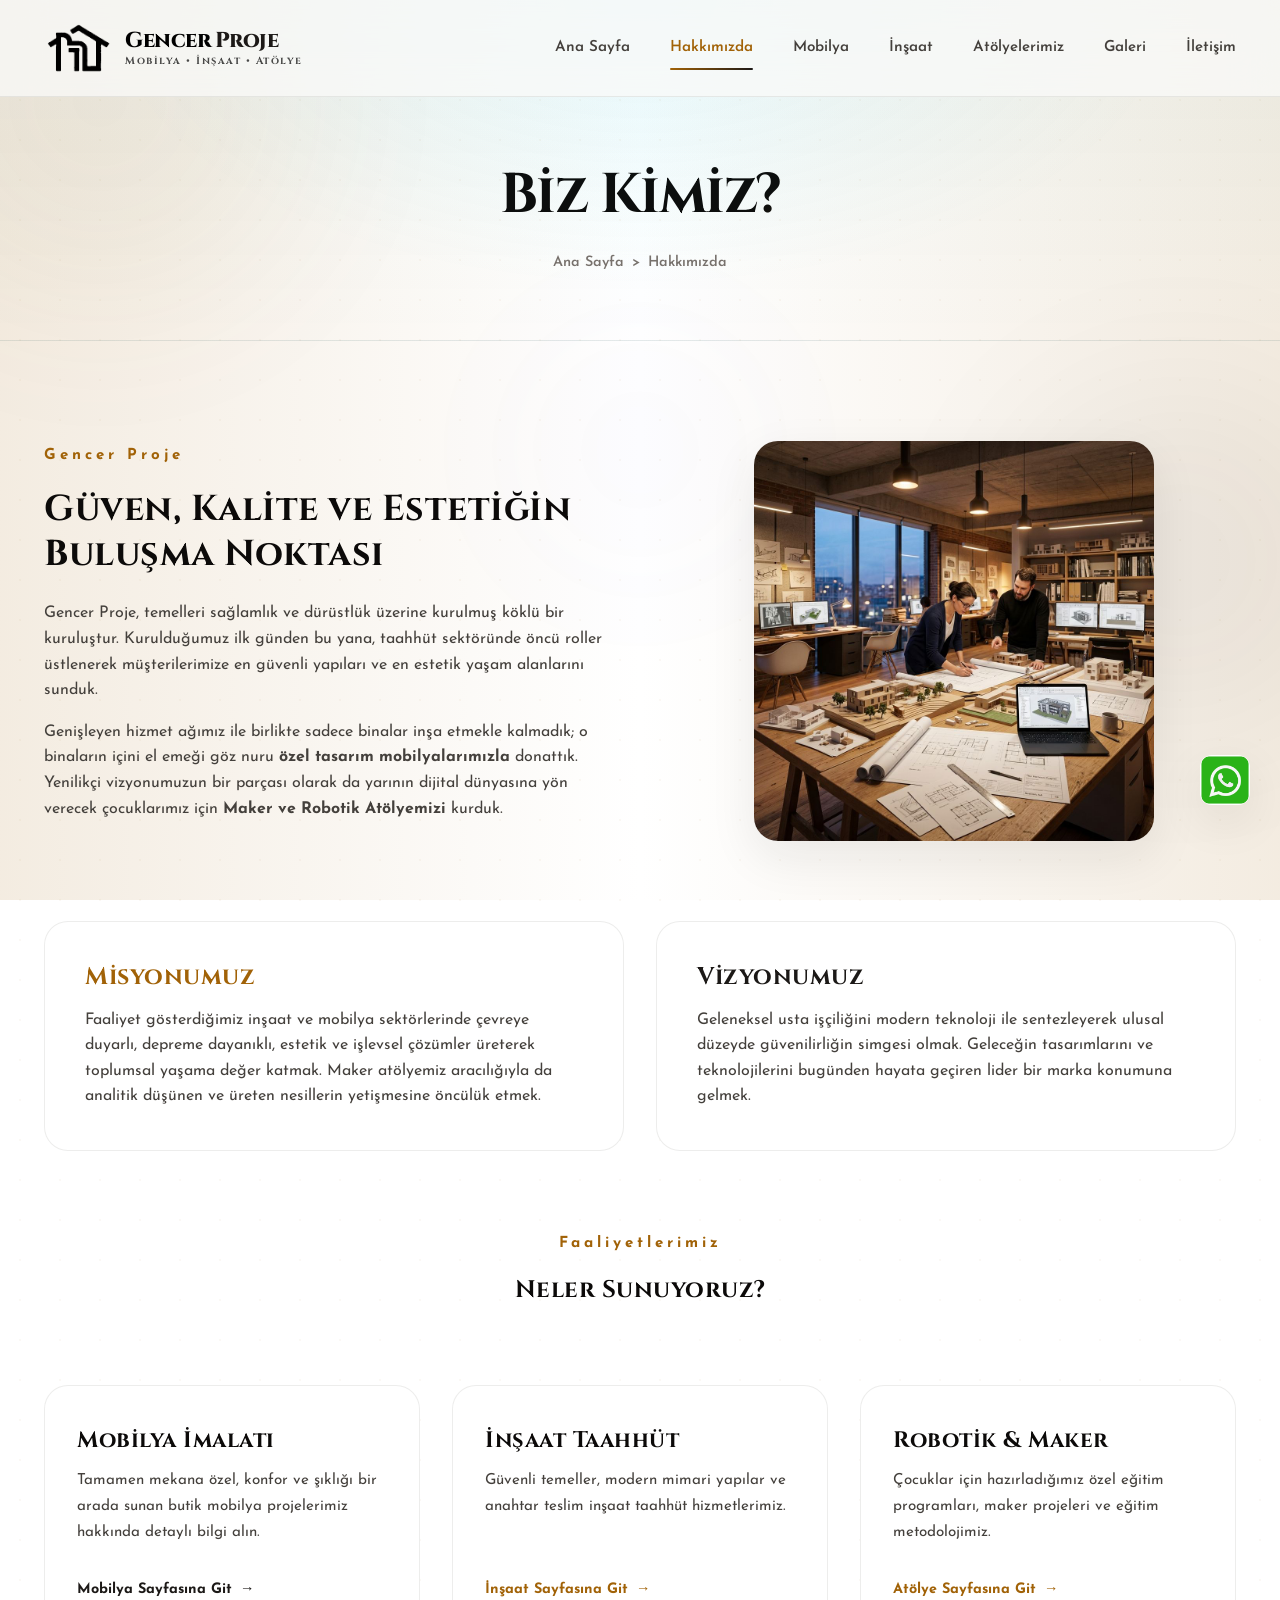
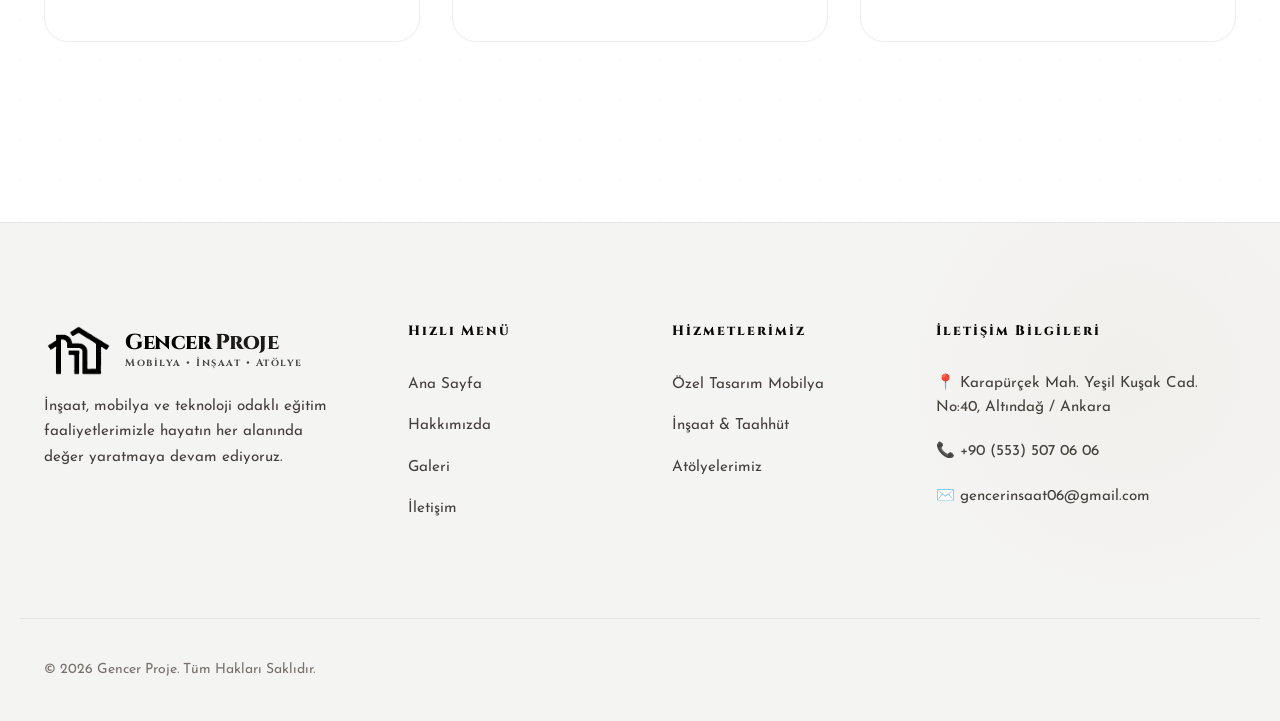
<file: hakkimizda.html>
<!DOCTYPE html>
<html lang="tr">
<head>
    <meta charset="UTF-8">
    <meta name="viewport" content="width=device-width, initial-scale=1.0">
    <title>Hakkımızda | Gencer Proje</title>
    <meta name="description" content="Gencer Proje'ün kuruluşu, köklü geçmişi, vizyonu, misyonu ve projelerindeki yüksek kalite taahhütleri hakkında bilgi edinin.">
    <link rel="stylesheet" href="style.css?v=33">
    <!-- AOS Animation Library CSS -->
    <link rel="stylesheet" href="https://unpkg.com/aos@next/dist/aos.css" />
</head>
<body>

    <!-- Dinamik Arka Plan Işık Küreleri (Glow Orbs) -->
    <div class="glow-orb glow-orb-1"></div>
    <div class="glow-orb glow-orb-2"></div>
    <div class="glow-orb glow-orb-3"></div>

    <!-- Preloader (Sayfa Yükleniyor Ekranı) -->
    <div id="preloader" style="position: fixed; top: 0; left: 0; width: 100%; height: 100%; background-color: #FFFFFF; display: flex; flex-direction: column; align-items: center; justify-content: center; z-index: 9999; transition: opacity 0.5s ease, visibility 0.5s ease;">
        <div style="width: 50px; height: 50px; border: 2px solid rgba(161,98,7,0.15); border-top: 2px solid #A16207; border-radius: 50%; animation: spin 1s linear infinite; margin-bottom: 20px; box-shadow: 0 0 20px rgba(161,98,7,0.1);"></div>
        <img loading="lazy" src="logo-icon.png" alt="Gencer Proje" style="height: 60px; width: auto; object-fit: contain;">
        <style>
            @keyframes spin {
                0% { transform: rotate(0deg); }
                100% { transform: rotate(360deg); }
            }
        </style>
    </div>

    <!-- Header / Navigasyon -->
    <header id="main-header">
        <!-- Scroll Progress Bar -->
        <div id="scroll-progress" style="position: absolute; bottom: 0; left: 0; width: 0%; height: 3px; background: linear-gradient(to right, var(--color-primary), var(--color-secondary)); transition: width 0.1s ease; z-index: 1001;"></div>
        
        <div class="container nav-container">
            <a href="index.html" class="logo-link" id="header-logo-link">
                <img loading="lazy" src="logo-icon.png" alt="Gencer Proje Logo" class="logo-img" id="header-logo-img">
                <div class="logo-text-group">
                    <div class="logo-text" id="header-logo-text">Gencer <span>Proje</span></div>
                    <div class="logo-subtext">Mobilya &bull; İnşaat &bull; Atölye</div>
                </div>
            </a>
            
            <nav>
                <ul class="nav-menu" id="nav-menu">
                    <li><a href="index.html" class="nav-link" id="nav-link-home">Ana Sayfa</a></li>
                    <li><a href="hakkimizda.html" class="nav-link active" id="nav-link-about">Hakkımızda</a></li>
                    <li><a href="mobilya.html" class="nav-link" id="nav-link-furniture">Mobilya</a></li>
                    <li><a href="insaat.html" class="nav-link" id="nav-link-construction">İnşaat</a></li>
                    <li><a href="atolye.html" class="nav-link" id="nav-link-workshop">Atölyelerimiz</a></li>
                    <li><a href="galeri.html" class="nav-link" id="nav-link-gallery">Galeri</a></li>
                    <li><a href="iletisim.html" class="nav-link" id="nav-link-contact">İletişim</a></li>
                </ul>
            </nav>

            <button class="hamburger" id="hamburger-btn" aria-label="Menüyü Aç">
                <span class="bar"></span>
                <span class="bar"></span>
                <span class="bar"></span>
            </button>
        </div>
    </header>

    <!-- Page Header -->
    <section class="page-header" id="about-header">
        <div class="container">
            <h1>Biz Kimiz?</h1>
            <div class="breadcrumbs">
                <a href="index.html">Ana Sayfa</a> &gt; <span>Hakkımızda</span>
            </div>
        </div>
    </section>

    <!-- Page Content -->
    <section class="page-content" id="about-content-section">
        <div class="container">
            <div class="page-grid-2-col">
                <div data-aos="fade-right" data-aos-duration="1000">
                    <span class="section-tag">Gencer Proje</span>
                    <h2 style="font-size: 2.25rem; margin-bottom: 1.5rem;">Güven, Kalite ve Estetiğin Buluşma Noktası</h2>
                    <p style="color: var(--text-secondary); margin-bottom: 1rem;">Gencer Proje, temelleri sağlamlık ve dürüstlük üzerine kurulmuş köklü bir kuruluştur. Kurulduğumuz ilk günden bu yana, taahhüt sektöründe öncü roller üstlenerek müşterilerimize en güvenli yapıları ve en estetik yaşam alanlarını sunduk.</p>
                    <p style="color: var(--text-secondary); margin-bottom: 1rem;">Genişleyen hizmet ağımız ile birlikte sadece binalar inşa etmekle kalmadık; o binaların içini el emeği göz nuru <strong>özel tasarım mobilyalarımızla</strong> donattık. Yenilikçi vizyonumuzun bir parçası olarak da yarının dijital dünyasına yön verecek çocuklarımız için <strong>Maker ve Robotik Atölyemizi</strong> kurduk.</p>
                </div>
                <div data-aos="fade-left" data-aos-duration="1000">
                    <img loading="lazy" src="images/about-main.jpg" alt="Gencer Proje Hakkımızda" class="hero-img" style="max-height: 400px; margin: 0 auto; display: block; border-radius: var(--radius-lg); box-shadow: var(--shadow-lg);" id="about-main-img">
                </div>
            </div>

            <!-- Vizyon & Misyon -->
            <div class="vision-mission-grid">
                <div style="background-color: var(--bg-secondary); border: 1px solid var(--color-border); padding: 2.5rem; border-radius: var(--radius-lg);" id="box-mission" data-aos="zoom-in" data-aos-delay="100">
                    <h3 style="color: var(--color-primary); font-size: 1.5rem; margin-bottom: 1rem;">Misyonumuz</h3>
                    <p style="color: var(--text-secondary);">Faaliyet gösterdiğimiz inşaat ve mobilya sektörlerinde çevreye duyarlı, depreme dayanıklı, estetik ve işlevsel çözümler üreterek toplumsal yaşama değer katmak. Maker atölyemiz aracılığıyla da analitik düşünen ve üreten nesillerin yetişmesine öncülük etmek.</p>
                </div>
                <div style="background-color: var(--bg-secondary); border: 1px solid var(--color-border); padding: 2.5rem; border-radius: var(--radius-lg);" id="box-vision" data-aos="zoom-in" data-aos-delay="200">
                    <h3 style="color: var(--color-secondary); font-size: 1.5rem; margin-bottom: 1rem;">Vizyonumuz</h3>
                    <p style="color: var(--text-secondary);">Geleneksel usta işçiliğini modern teknoloji ile sentezleyerek ulusal düzeyde güvenilirliğin simgesi olmak. Geleceğin tasarımlarını ve teknolojilerini bugünden hayata geçiren lider bir marka konumuna gelmek.</p>
                </div>
            </div>

            <!-- İç Link Yönlendirme Kartları (SEO İçin Kritik Bölge) -->
            <div class="section-header">
                <span class="section-tag">Faaliyetlerimiz</span>
                <h2>Neler Sunuyoruz?</h2>
            </div>
            <div class="services-grid">
                <div class="service-card mobilya">
                    <h3>Mobilya İmalatı</h3>
                    <p>Tamamen mekana özel, konfor ve şıklığı bir arada sunan butik mobilya projelerimiz hakkında detaylı bilgi alın.</p>
                    <a href="mobilya.html" class="service-link">Mobilya Sayfasına Git <span>&rarr;</span></a>
                </div>
                <div class="service-card insaat">
                    <h3>İnşaat Taahhüt</h3>
                    <p>Güvenli temeller, modern mimari yapılar ve anahtar teslim inşaat taahhüt hizmetlerimiz.</p>
                    <a href="insaat.html" class="service-link">İnşaat Sayfasına Git <span>&rarr;</span></a>
                </div>
                <div class="service-card atolye">
                    <h3>Robotik & Maker</h3>
                    <p>Çocuklar için hazırladığımız özel eğitim programları, maker projeleri ve eğitim metodolojimiz.</p>
                    <a href="atolye.html" class="service-link">Atölye Sayfasına Git <span>&rarr;</span></a>
                </div>
            </div>
        </div>
    </section>

    <!-- Footer -->
    <footer>
        <div class="container footer-grid">
            <div class="footer-brand">
                <a href="index.html" class="logo-link">
                    <img loading="lazy" src="logo-icon.png" alt="Gencer Proje Footer Logo" class="logo-img">
                    <div class="logo-text-group">
                    <div class="logo-text">Gencer <span>Proje</span></div>
                    <div class="logo-subtext">Mobilya &bull; İnşaat &bull; Atölye</div>
                </div>
                </a>
                <p>İnşaat, mobilya ve teknoloji odaklı eğitim faaliyetlerimizle hayatın her alanında değer yaratmaya devam ediyoruz.</p>

            </div>
            
            <div>
                <h4 class="footer-heading">Hızlı Menü</h4>
                <ul class="footer-links">
                    <li><a href="index.html">Ana Sayfa</a></li>
                    <li><a href="hakkimizda.html">Hakkımızda</a></li>
                    <li><a href="galeri.html">Galeri</a></li>
                    <li><a href="iletisim.html">İletişim</a></li>
                </ul>
            </div>
            
            <div>
                <h4 class="footer-heading">Hizmetlerimiz</h4>
                <ul class="footer-links">
                    <li><a href="mobilya.html">Özel Tasarım Mobilya</a></li>
                    <li><a href="insaat.html">İnşaat & Taahhüt</a></li>
                    <li><a href="atolye.html">Atölyelerimiz</a></li>
                </ul>
            </div>
            
            <div class="footer-contact-info">
                <h4 class="footer-heading">İletişim Bilgileri</h4>
                <p>📍 Karapürçek Mah. Yeşil Kuşak Cad. No:40, Altındağ / Ankara</p>
                <p>📞 +90 (553) 507 06 06</p>
                <p>✉️ gencerinsaat06@gmail.com</p>
            </div>
        </div>
        
        <div class="container footer-bottom">
            <p>&copy; 2026 Gencer Proje. Tüm Hakları Saklıdır.</p>
        </div>
    </footer>

    <!-- Back to Top Button -->
    <button id="back-to-top" style="position: fixed; bottom: 30px; right: 30px; width: 50px; height: 50px; background-color: var(--color-primary); color: white; border: none; border-radius: var(--radius-md); cursor: pointer; display: flex; align-items: center; justify-content: center; font-size: 1.5rem; opacity: 0; visibility: hidden; transition: all 0.3s ease; z-index: 999; box-shadow: var(--shadow-lg);" aria-label="Yukarı Çık">↑</button>

    <!-- WhatsApp Floating Button -->
    <a href="https://wa.me/905446998282" target="_blank" rel="noopener noreferrer" id="whatsapp-float" aria-label="WhatsApp ile İletişime Geçin">
        <img src="images/whatsapp.png" alt="WhatsApp">
    </a>

    <script src="app.js"></script>
    <!-- AOS Animation Library JS -->
    <script src="https://unpkg.com/aos@next/dist/aos.js"></script>
    <script>
        AOS.init({
            once: true,
            offset: 120
        });
    </script>
    <!-- Custom Cursor (Lüks Hareketli İmleç) -->
    <div id="custom-cursor"></div>
    <div id="custom-cursor-dot"></div>
</body>
</html>
</file>
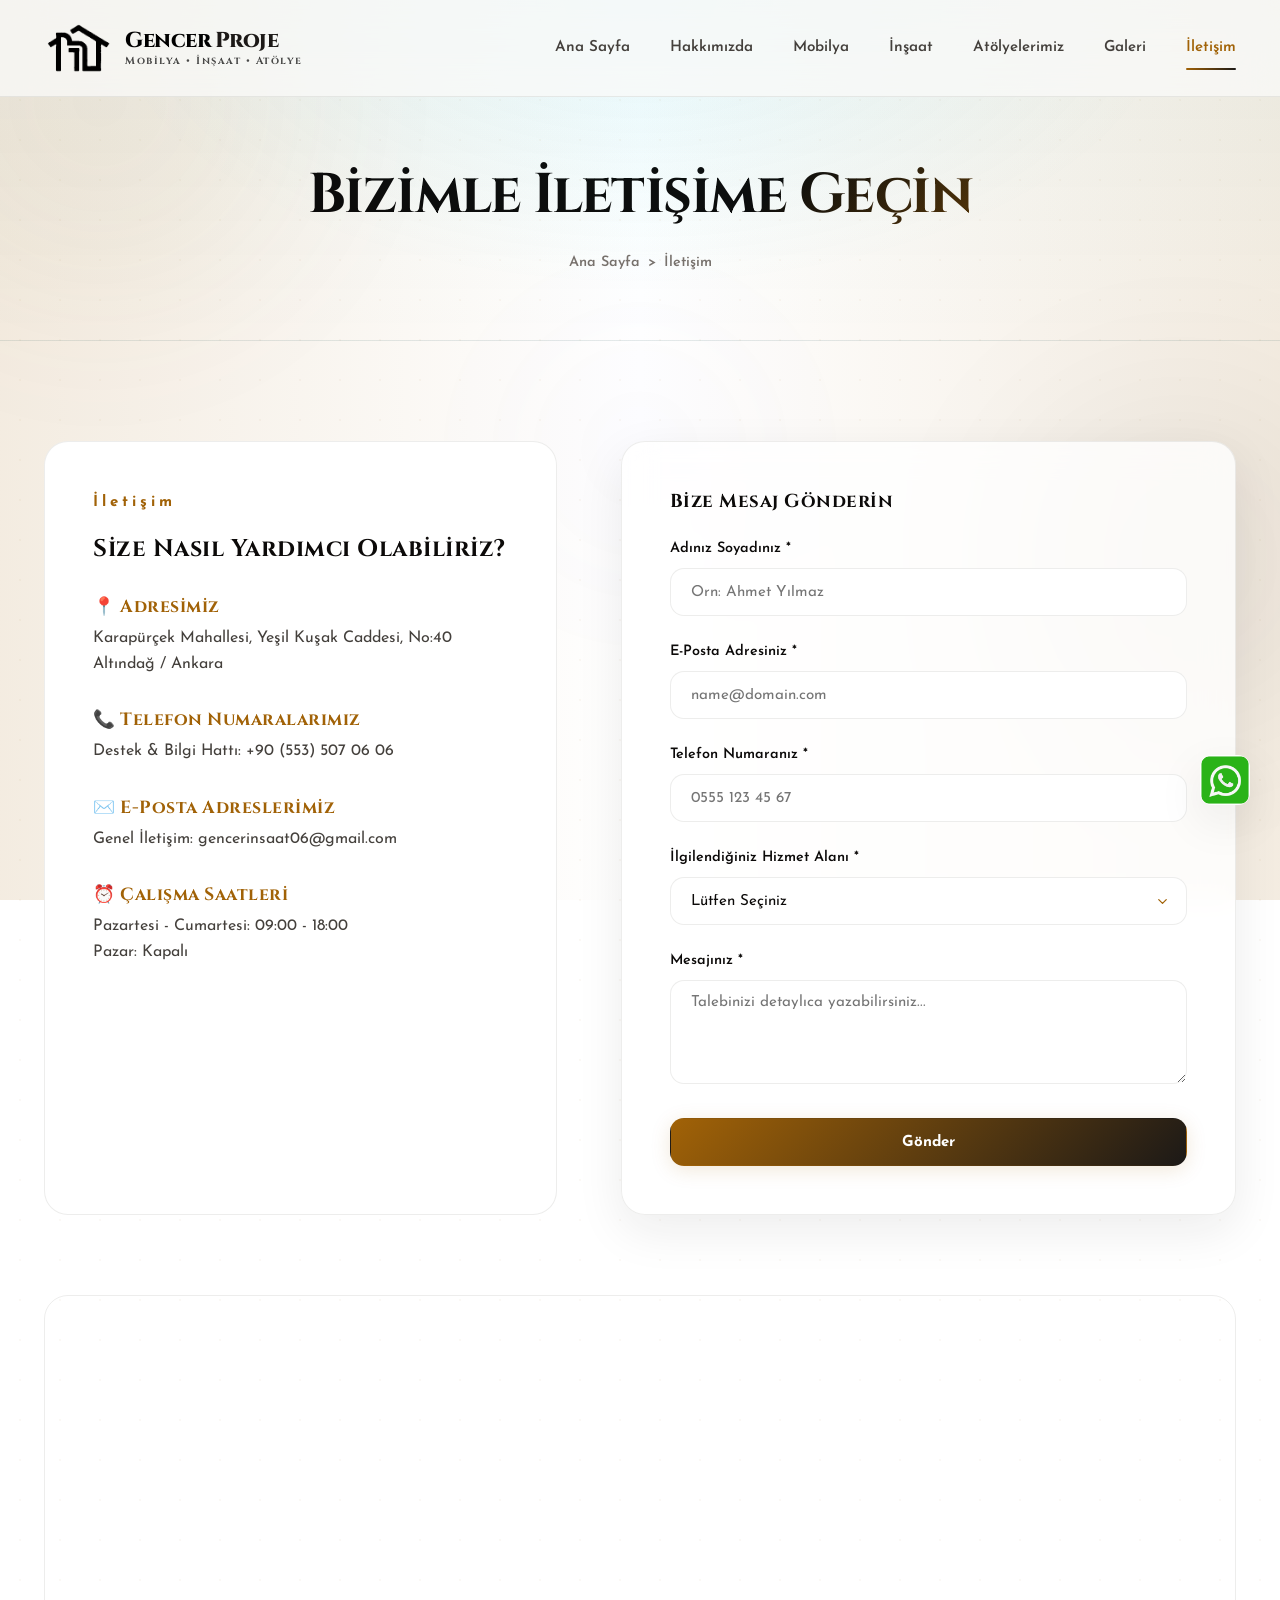
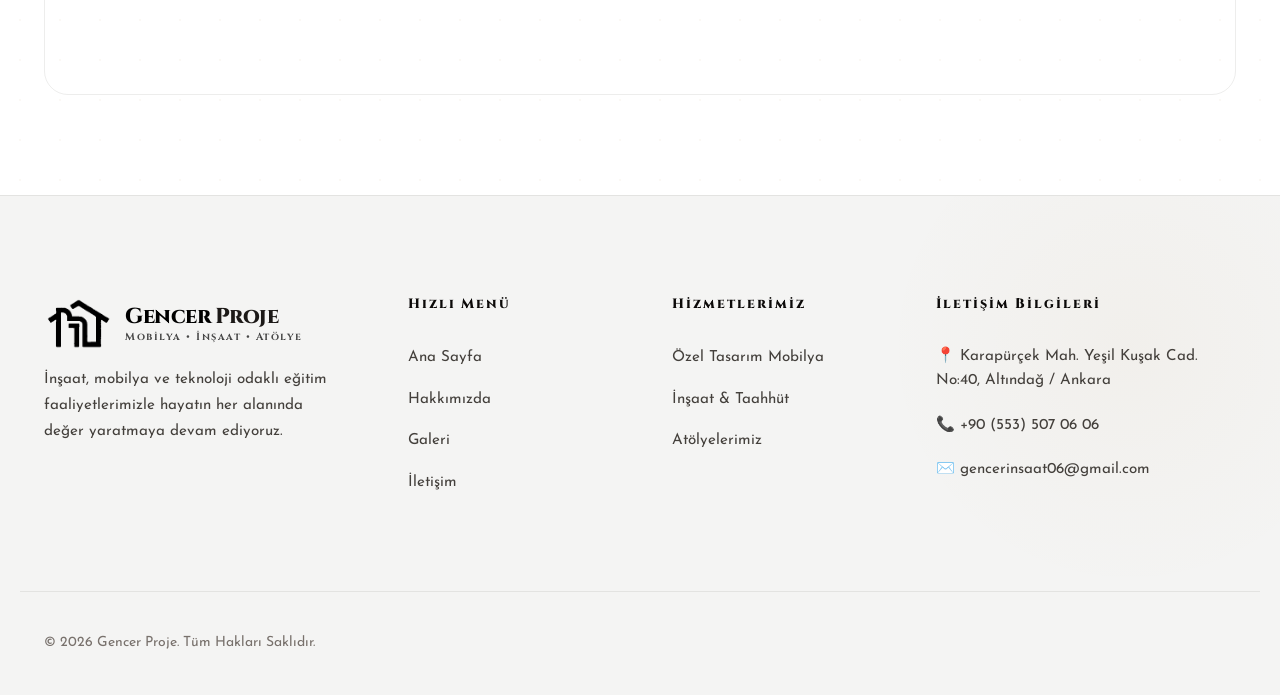
<file: iletisim.html>
<!DOCTYPE html>
<html lang="tr">
<head>
    <meta charset="UTF-8">
    <meta name="viewport" content="width=device-width, initial-scale=1.0">
    <title>İletişim ve Adres Bilgileri | Gencer Proje</title>
    <meta name="description" content="Gencer Proje ile iletişime geçin. Adresimiz, telefon numaramız, harita lokasyonumuz ve teklif istek formu bu sayfada.">
    <link rel="stylesheet" href="style.css?v=33">
    <!-- AOS Animation Library CSS -->
    <link rel="stylesheet" href="https://unpkg.com/aos@next/dist/aos.css" />
    <style>
        .contact-grid {
            display: grid;
            grid-template-columns: 1fr 1.2fr;
            gap: 4rem;
        }
        .contact-info-card {
            background-color: var(--bg-secondary);
            border: 1px solid var(--color-border);
            padding: 3rem;
            border-radius: var(--radius-lg);
        }
        .info-block {
            margin-bottom: 2rem;
        }
        .info-block h4 {
            font-size: 1.1rem;
            margin-bottom: 0.5rem;
            color: var(--color-primary);
        }
        .info-block p {
            color: var(--text-secondary);
        }
        .contact-form {
            background: rgba(255, 255, 255, 0.8);
            backdrop-filter: blur(16px);
            -webkit-backdrop-filter: blur(16px);
            border: 1px solid var(--color-border);
            padding: 3rem;
            border-radius: var(--radius-lg);
            box-shadow: var(--shadow-lg);
        }
        .form-group {
            margin-bottom: 1.5rem;
        }
        .form-label {
            display: block;
            font-weight: 600;
            margin-bottom: 0.5rem;
            font-size: 0.9rem;
            color: var(--text-primary);
        }
        .form-control {
            width: 100%;
            padding: 0.85rem 1.25rem;
            min-height: 48px;
            border: 1px solid var(--color-border);
            border-radius: var(--radius-md);
            font-family: var(--font-main);
            font-size: 0.95rem;
            background-color: var(--bg-secondary);
            color: var(--text-primary);
            transition: var(--transition-fast);
        }
        .form-control:focus {
            outline: 2px solid var(--color-primary);
            outline-offset: -1px;
            border-color: var(--color-primary);
            box-shadow: 0 0 12px var(--color-primary-glow);
        }
        select.form-control {
            appearance: none;
            background-image: url("data:image/svg+xml;charset=UTF-8,%3Csvg%20xmlns='http://www.w3.org/2000/svg'%20width='24'%20height='24'%20viewBox='0 0 24 24'%20fill='none'%20stroke='%23A16207'%20stroke-width='2'%20stroke-linecap='round'%20stroke-linejoin='round'%3E%3Cpolyline%20points='6%209%2012%2015%2018%209'%3E%3C/polyline%3E%3C/svg%3E");
            background-repeat: no-repeat;
            background-position: right 1rem center;
            background-size: 1em;
        }
        @media (max-width: 1024px) {
            .contact-grid {
                grid-template-columns: 1fr;
                gap: 3rem;
            }
        }
    </style>
</head>
<body>

    <!-- Dinamik Arka Plan Işık Küreleri (Glow Orbs) -->
    <div class="glow-orb glow-orb-1"></div>
    <div class="glow-orb glow-orb-2"></div>
    <div class="glow-orb glow-orb-3"></div>

    <!-- Preloader (Sayfa Yükleniyor Ekranı) -->
    <div id="preloader" style="position: fixed; top: 0; left: 0; width: 100%; height: 100%; background-color: #FFFFFF; display: flex; flex-direction: column; align-items: center; justify-content: center; z-index: 9999; transition: opacity 0.5s ease, visibility 0.5s ease;">
        <div style="width: 50px; height: 50px; border: 2px solid rgba(161,98,7,0.15); border-top: 2px solid #A16207; border-radius: 50%; animation: spin 1s linear infinite; margin-bottom: 20px; box-shadow: 0 0 20px rgba(161,98,7,0.1);"></div>
        <img loading="lazy" src="logo-icon.png" alt="Gencer Proje" style="height: 60px; width: auto; object-fit: contain;">
        <style>
            @keyframes spin {
                0% { transform: rotate(0deg); }
                100% { transform: rotate(360deg); }
            }
        </style>
    </div>

    <!-- Header / Navigasyon -->
    <header id="main-header">
        <!-- Scroll Progress Bar -->
        <div id="scroll-progress" style="position: absolute; bottom: 0; left: 0; width: 0%; height: 3px; background: linear-gradient(to right, var(--color-primary), var(--color-secondary)); transition: width 0.1s ease; z-index: 1001;"></div>
        
        <div class="container nav-container">
            <a href="index.html" class="logo-link" id="header-logo-link">
                <img loading="lazy" src="logo-icon.png" alt="Gencer Proje Logo" class="logo-img" id="header-logo-img">
                <div class="logo-text-group">
                    <div class="logo-text" id="header-logo-text">Gencer <span>Proje</span></div>
                    <div class="logo-subtext">Mobilya &bull; İnşaat &bull; Atölye</div>
                </div>
            </a>
            
            <nav>
                <ul class="nav-menu" id="nav-menu">
                    <li><a href="index.html" class="nav-link" id="nav-link-home">Ana Sayfa</a></li>
                    <li><a href="hakkimizda.html" class="nav-link" id="nav-link-about">Hakkımızda</a></li>
                    <li><a href="mobilya.html" class="nav-link" id="nav-link-furniture">Mobilya</a></li>
                    <li><a href="insaat.html" class="nav-link" id="nav-link-construction">İnşaat</a></li>
                    <li><a href="atolye.html" class="nav-link" id="nav-link-workshop">Atölyelerimiz</a></li>
                    <li><a href="galeri.html" class="nav-link" id="nav-link-gallery">Galeri</a></li>
                    <li><a href="iletisim.html" class="nav-link active" id="nav-link-contact">İletişim</a></li>
                </ul>
            </nav>

            <button class="hamburger" id="hamburger-btn" aria-label="Menüyü Aç">
                <span class="bar"></span>
                <span class="bar"></span>
                <span class="bar"></span>
            </button>
        </div>
    </header>

    <!-- Page Header -->
    <section class="page-header" id="contact-header">
        <div class="container">
            <h1>Bizimle İletişime Geçin</h1>
            <div class="breadcrumbs">
                <a href="index.html">Ana Sayfa</a> &gt; <span>İletişim</span>
            </div>
        </div>
    </section>

    <!-- Page Content -->
    <section class="page-content" id="contact-content-section">
        <div class="container">
            
            <div class="contact-grid">
                
                <!-- İletişim Bilgileri -->
                <div class="contact-info-card" id="contact-details" data-aos="fade-right" data-aos-duration="1000">
                    <span class="section-tag">İletişim</span>
                    <h2 style="margin-bottom: 2rem;">Size Nasıl Yardımcı Olabiliriz?</h2>
                    
                    <div class="info-block">
                        <h4>📍 Adresimiz</h4>
                        <p>Karapürçek Mahallesi, Yeşil Kuşak Caddesi, No:40<br>Altındağ / Ankara</p>
                    </div>

                    <div class="info-block">
                        <h4>📞 Telefon Numaralarımız</h4>
                        <p>Destek & Bilgi Hattı: +90 (553) 507 06 06</p>
                    </div>

                    <div class="info-block">
                        <h4>✉️ E-Posta Adreslerimiz</h4>
                        <p>Genel İletişim: gencerinsaat06@gmail.com</p>
                    </div>

                    <div class="info-block">
                        <h4>⏰ Çalışma Saatleri</h4>
                        <p>Pazartesi - Cumartesi: 09:00 - 18:00<br>Pazar: Kapalı</p>
                    </div>
                </div>

                <!-- İletişim & Teklif Formu -->
                <div class="contact-form" id="contact-form-block" data-aos="fade-left" data-aos-duration="1000">
                    <h3 style="margin-bottom: 1.5rem;">Bize Mesaj Gönderin</h3>
                    <form id="lead-form">
                        <div class="form-group">
                            <label for="form-name" class="form-label">Adınız Soyadınız *</label>
                            <input type="text" id="form-name" class="form-control" required placeholder="Örn: Ahmet Yılmaz">
                        </div>

                        <div class="form-group">
                            <label for="form-email" class="form-label">E-Posta Adresiniz *</label>
                            <input type="email" id="form-email" class="form-control" required placeholder="name@domain.com">
                        </div>

                        <div class="form-group">
                            <label for="form-phone" class="form-label">Telefon Numaranız *</label>
                            <input type="tel" id="form-phone" class="form-control" required placeholder="0555 123 45 67">
                        </div>

                        <div class="form-group">
                            <label for="form-service" class="form-label">İlgilendiğiniz Hizmet Alanı *</label>
                            <select id="form-service" class="form-control" required>
                                <option value="" disabled selected>Lütfen Seçiniz</option>
                                <option value="mobilya">Özel Tasarım Mobilya İmalatı</option>
                                <option value="insaat">İnşaat Taahhüt & Mühendislik</option>
                                <option value="atolye">Anahtar Teslim Atölye Kurulumu</option>
                                <option value="diger">Diğer / Genel Konular</option>
                            </select>
                        </div>

                        <div class="form-group">
                            <label for="form-message" class="form-label">Mesajınız *</label>
                            <textarea id="form-message" class="form-control" rows="5" required placeholder="Talebinizi detaylıca yazabilirsiniz..."></textarea>
                        </div>

                        <button type="submit" class="btn btn-primary" style="width: 100%;" id="form-submit-btn">Gönder</button>
                    </form>
                    
                    <div id="form-response-msg" style="display: none; margin-top: 1.5rem; padding: 1rem; border-radius: var(--radius-md); font-weight: 600; text-align: center;"></div>
                </div>

            </div>

            <!-- Harita Lokasyonu -->
            <div style="margin-top: 5rem; border-radius: var(--radius-lg); overflow: hidden; height: 400px; border: 1px solid var(--color-border);" id="map-container">
                <iframe src="https://www.google.com/maps/embed?pb=!1m18!1m12!1m3!1d12239.314981140685!2d33.00346850478516!3d39.97931327151241!2m3!1f0!2f0!3f0!3m2!1i1024!2i768!4f13.1!3m3!1m2!1s0x408210f92b45a2c3%3A0xb35bc20c15629cbf!2sKarap%C3%BCr%C3%A7ek%2C%20Alt%C4%B1nda%C4%9F%2FAnkara!5e0!3m2!1str!2str!4v1718724000000!5m2!1str!2str" width="100%" height="100%" style="border:0;" allowfullscreen="" loading="lazy" referrerpolicy="no-referrer-when-downgrade" id="map-iframe"></iframe>
            </div>

        </div>
    </section>

    <!-- Footer -->
    <footer>
        <div class="container footer-grid">
            <div class="footer-brand">
                <a href="index.html" class="logo-link">
                    <img loading="lazy" src="logo-icon.png" alt="Gencer Proje Footer Logo" class="logo-img">
                    <div class="logo-text-group">
                    <div class="logo-text">Gencer <span>Proje</span></div>
                    <div class="logo-subtext">Mobilya &bull; İnşaat &bull; Atölye</div>
                </div>
                </a>
                <p>İnşaat, mobilya ve teknoloji odaklı eğitim faaliyetlerimizle hayatın her alanında değer yaratmaya devam ediyoruz.</p>

            </div>
            
            <div>
                <h4 class="footer-heading">Hızlı Menü</h4>
                <ul class="footer-links">
                    <li><a href="index.html">Ana Sayfa</a></li>
                    <li><a href="hakkimizda.html">Hakkımızda</a></li>
                    <li><a href="galeri.html">Galeri</a></li>
                    <li><a href="iletisim.html">İletişim</a></li>
                </ul>
            </div>
            
            <div>
                <h4 class="footer-heading">Hizmetlerimiz</h4>
                <ul class="footer-links">
                    <li><a href="mobilya.html">Özel Tasarım Mobilya</a></li>
                    <li><a href="insaat.html">İnşaat & Taahhüt</a></li>
                    <li><a href="atolye.html">Atölyelerimiz</a></li>
                </ul>
            </div>
            
            <div class="footer-contact-info">
                <h4 class="footer-heading">İletişim Bilgileri</h4>
                <p>📍 Karapürçek Mah. Yeşil Kuşak Cad. No:40, Altındağ / Ankara</p>
                <p>📞 +90 (553) 507 06 06</p>
                <p>✉️ gencerinsaat06@gmail.com</p>
            </div>
        </div>
        
        <div class="container footer-bottom">
            <p>&copy; 2026 Gencer Proje. Tüm Hakları Saklıdır.</p>
        </div>
    </footer>

    <!-- Back to Top Button -->
    <button id="back-to-top" style="position: fixed; bottom: 30px; right: 30px; width: 50px; height: 50px; background-color: var(--color-primary); color: white; border: none; border-radius: var(--radius-md); cursor: pointer; display: flex; align-items: center; justify-content: center; font-size: 1.5rem; opacity: 0; visibility: hidden; transition: all 0.3s ease; z-index: 999; box-shadow: var(--shadow-lg);" aria-label="Yukarı Çık">↑</button>

    <!-- WhatsApp Floating Button -->
    <a href="https://wa.me/905446998282" target="_blank" rel="noopener noreferrer" id="whatsapp-float" aria-label="WhatsApp ile İletişime Geçin">
        <img src="images/whatsapp.png" alt="WhatsApp">
    </a>

    <script src="app.js"></script>
    <!-- AOS Animation Library JS -->
    <script src="https://unpkg.com/aos@next/dist/aos.js"></script>
    <script>
        AOS.init({
            once: true,
            offset: 120
        });
    </script>
    <!-- Custom Cursor (Lüks Hareketli İmleç) -->
    <div id="custom-cursor"></div>
    <div id="custom-cursor-dot"></div>
</body>
</html>
</file>
<file: style.css>
/* 
   Gencer Proje - Premium Light Luxury UI/UX Tasarım Sistemi
   Apple HIG + Material Design + Community .cursorrules standartları
*/

@import url('https://fonts.googleapis.com/css2?family=Cinzel:wght@400;500;600;700;800&family=Josefin+Sans:wght@300;400;500;600;700&display=swap');

/* ==========================================
   CSS DEĞIŞKENLERI - Premium Açık Lüks Tema
   ========================================== */
:root {
    /* Açık Zemin Katmanları */
    --bg-primary:   #FFFFFF;  /* Ana arka plan fallback */
    --bg-gradient:  linear-gradient(to right, rgba(161, 98, 7, 0.12) 0%, #FFFFFF 50%, rgba(161, 98, 7, 0.12) 100%); /* Sağ ve sol gold, orta beyaz gradient */
    --bg-secondary: #FFFFFF;  /* Kartlar ve beyaz bölümler */
    --bg-tertiary:  #F4F4F3;  /* Üçüncü katman, hafif gri elevated alanlar */
    --bg-glass:     rgba(255, 255, 255, 0.75);  /* Glassmorphism açık kartlar */
    --bg-glass-hover: rgba(255, 255, 255, 0.9);

    /* Metin Renkleri */
    --text-primary:   #0C0A09;  /* Çok koyu kömür grisi (sert siyah değil) */
    --text-secondary: #44403C;  /* Orta ton - açıklamalar */
    --text-muted:     #78716C;  /* Soluk - etiketler, meta */

    /* Ana Renkler - Premium Bronz/Altın Vurgular */
    --color-primary:        #A16207;  /* Premium Bronz/Altın */
    --color-primary-hover:  #854F06;  /* Daha koyu bronz */
    --color-primary-glow:   rgba(161, 98, 7, 0.15);
    --color-secondary:      #1C1917;  /* Koyu lüks taş rengi */
    --color-secondary-hover:#44403C;
    --color-secondary-glow: rgba(28, 25, 23, 0.1);

    /* Sınırlar */
    --color-border:       rgba(28, 25, 23, 0.08);
    --color-border-hover: rgba(161, 98, 7, 0.35);

    /* Fontlar */
    --font-main: 'Josefin Sans', sans-serif;
    --font-title: 'Cinzel', serif;

    /* Gölgeler - Açık tema için yumuşak ve derin gölgeler */
    --shadow-sm:      0 2px 8px rgba(28, 25, 23, 0.04);
    --shadow-md:      0 8px 24px rgba(28, 25, 23, 0.06);
    --shadow-lg:      0 16px 48px rgba(28, 25, 23, 0.08);
    --shadow-glow-primary:   0 10px 30px rgba(161, 98, 7, 0.12), 0 4px 16px rgba(28, 25, 23, 0.04);
    --shadow-glow-secondary: 0 10px 30px rgba(28, 25, 23, 0.08), 0 4px 16px rgba(28, 25, 23, 0.04);
    --shadow-premium: 0 30px 70px rgba(28, 25, 23, 0.12);

    /* Köşe Yumuşaklıkları */
    --radius-sm:   8px;
    --radius-md:   14px;
    --radius-lg:   24px;
    --radius-full: 9999px;

    /* Geçişler */
    --transition-fast:   0.2s ease;
    --transition-normal: 0.4s cubic-bezier(0.16, 1, 0.3, 1);
    --transition-slow:   0.7s cubic-bezier(0.16, 1, 0.3, 1);
}

/* ==========================================
   GENEL SIFIRLAMALAR
   ========================================== */
* {
    margin: 0;
    padding: 0;
    box-sizing: border-box;
}

html, body {
    overflow-x: hidden;
    width: 100%;
    position: relative;
}

html {
    scroll-behavior: smooth;
    font-size: 16px;
}

body {
    font-family: var(--font-main);
    background-color: var(--bg-primary);
    color: var(--text-primary);
    line-height: 1.6;
    /* Mimari nokta grid + Gold-white gradient */
    background-image: 
        radial-gradient(rgba(161, 98, 7, 0.04) 1px, transparent 1px),
        var(--bg-gradient);
    background-size: 40px 40px, auto;
    background-attachment: scroll, fixed;
}

/* ==========================================
   TİPOGRAFİ
   ========================================== */
h1, h2, h3, h4, h5, h6 {
    font-family: var(--font-title);
    font-weight: 700;
    line-height: 1.25;
    color: var(--text-primary);
    letter-spacing: 0.5px;
}

a {
    color: inherit;
    text-decoration: none;
    transition: var(--transition-normal);
}

/* ==========================================
   LAYOUT
   ========================================== */
.container {
    width: 100%;
    max-width: 1240px;
    margin: 0 auto;
    padding: 0 1.5rem;
}

/* ==========================================
   GLOW ORB ARKA PLAN EFEKTLERİ
   ========================================== */
.glow-orb {
    position: fixed;
    border-radius: 50%;
    filter: blur(80px);
    opacity: 0.08;
    pointer-events: none;
    z-index: 0;
    animation: orbFloat 12s ease-in-out infinite;
}

.glow-orb-1 {
    width: 600px;
    height: 600px;
    background: radial-gradient(circle, var(--color-primary) 0%, transparent 70%);
    top: -200px;
    left: -200px;
    animation-delay: 0s;
}

.glow-orb-2 {
    width: 500px;
    height: 500px;
    background: radial-gradient(circle, var(--color-secondary) 0%, transparent 70%);
    bottom: 10%;
    right: -150px;
    animation-delay: -4s;
}

.glow-orb-3 {
    width: 400px;
    height: 400px;
    background: radial-gradient(circle, rgba(99, 102, 241, 0.8) 0%, transparent 70%);
    top: 50%;
    left: 50%;
    transform: translate(-50%, -50%);
    animation-delay: -8s;
    opacity: 0.04;
}

@keyframes orbFloat {
    0%, 100% { transform: translate(0, 0) scale(1); }
    33%       { transform: translate(30px, -40px) scale(1.05); }
    66%       { transform: translate(-20px, 20px) scale(0.95); }
}

/* ==========================================
   HEADER & NAVİGASYON
   ========================================== */
header {
    position: fixed;
    top: 0;
    left: 0;
    width: 100%;
    /* Glassmorphism header - light luxury */
    background-color: rgba(250, 250, 249, 0.75);
    backdrop-filter: blur(20px);
    -webkit-backdrop-filter: blur(20px);
    border-bottom: 1px solid var(--color-border);
    z-index: 1000;
    transition: var(--transition-normal);
    padding: 0.5rem 0;
}

header.scrolled {
    background-color: rgba(255, 255, 255, 0.95);
    box-shadow: 0 10px 30px rgba(28, 25, 23, 0.05), 0 0 0 1px rgba(161, 98, 7, 0.05);
    padding: 0.25rem 0;
}

.nav-container {
    display: flex;
    justify-content: space-between;
    align-items: center;
    height: 80px;
}

.logo-link {
    display: flex;
    align-items: center;
    gap: 0.75rem;
}

.logo-img {
    height: 55px;
    width: auto;
    object-fit: contain;
    transition: var(--transition-normal);
    display: block;
    filter: brightness(0);
}

header.scrolled .logo-img {
    height: 48px;
}

.logo-text-group {
    display: flex;
    flex-direction: column;
    justify-content: center;
}

.logo-text {
    font-family: var(--font-title);
    font-size: 1.35rem;
    font-weight: 800;
    letter-spacing: -0.5px;
    text-transform: none;
    color: #000000; /* Siyah */
    transition: var(--transition-normal);
    line-height: 1.1;
    display: block;
}

.logo-text span {
    color: #1C1917; /* Koyu Kömür */
}

.logo-subtext {
    font-family: var(--font-title);
    font-size: 0.65rem;
    font-weight: 700;
    letter-spacing: 1.5px;
    text-transform: none;
    color: #000000; /* Siyah */
    opacity: 0.7; /* Hafif şeffaf mat duruş */
    line-height: 1;
    margin-top: 0.2rem;
    transition: var(--transition-normal);
}

.nav-menu {
    display: flex;
    list-style: none;
    gap: 2.5rem;
}

.nav-link {
    font-size: 0.95rem;
    font-weight: 600;
    color: var(--text-secondary);
    position: relative;
    padding: 0.5rem 0;
    min-height: 44px;
    display: flex;
    align-items: center;
}

.nav-link::after {
    content: '';
    position: absolute;
    bottom: 0;
    left: 0;
    width: 0;
    height: 2px;
    background: linear-gradient(90deg, var(--color-primary), var(--color-secondary));
    border-radius: var(--radius-full);
    transition: var(--transition-normal);
}

.nav-link:hover {
    color: var(--color-primary);
}

.nav-link:hover::after,
.nav-link.active::after {
    width: 100%;
}

.nav-link.active {
    color: var(--color-primary);
}

/* Hamburger */
.hamburger {
    display: none;
    cursor: pointer;
    background: none;
    border: none;
    padding: 0.5rem;
    min-width: 44px;
    min-height: 44px;
    align-items: center;
    justify-content: center;
}

.bar {
    display: block;
    width: 25px;
    height: 2px;
    margin: 5px auto;
    transition: var(--transition-normal);
    background-color: var(--text-primary);
    border-radius: var(--radius-full);
}

/* ==========================================
   BUTONLAR
   ========================================== */
.btn {
    display: inline-flex;
    align-items: center;
    justify-content: center;
    padding: 0.85rem 2rem;
    min-height: 48px; /* Apple HIG: 44px+ */
    font-family: var(--font-main);
    font-size: 0.95rem;
    font-weight: 700;
    border-radius: var(--radius-md);
    cursor: pointer;
    transition: var(--transition-normal);
    border: 1px solid transparent;
    position: relative;
    overflow: hidden;
}

.btn::before {
    content: '';
    position: absolute;
    inset: 0;
    opacity: 0;
    transition: opacity 0.3s ease;
    background: radial-gradient(circle at center, rgba(255,255,255,0.1) 0%, transparent 70%);
}

.btn:hover::before {
    opacity: 1;
}

.btn-primary {
    background: linear-gradient(135deg, var(--color-primary) 0%, var(--color-secondary) 100%);
    color: #fff;
    border-color: transparent;
    box-shadow: 0 4px 20px var(--color-primary-glow);
}

.btn-primary:hover {
    background: linear-gradient(135deg, var(--color-primary-hover) 0%, var(--color-primary) 100%);
    transform: translateY(-2px) scale(1.02);
    box-shadow: 0 8px 30px var(--color-primary-glow), 0 0 40px rgba(161,98,7,0.15);
}

.btn-secondary {
    background: transparent;
    color: var(--text-primary);
    border-color: var(--color-border-hover);
    backdrop-filter: blur(8px);
}

.btn-secondary:hover {
    background: var(--bg-glass);
    border-color: var(--color-primary);
    color: var(--color-primary);
    transform: translateY(-2px) scale(1.02);
    box-shadow: var(--shadow-glow-primary);
}

/* ==========================================
   HERO SLİDER
   ========================================== */
.hero {
    height: 100vh;
    min-height: 700px;
    position: relative;
    overflow: hidden;
}

.hero-slider {
    width: 100%;
    height: 100%;
    position: relative;
}

.hero-slide {
    position: absolute;
    top: 0;
    left: 0;
    width: 100%;
    height: 100%;
    opacity: 0;
    visibility: hidden;
    transition: opacity 1.2s cubic-bezier(0.25, 1, 0.5, 1), visibility 1.2s ease;
    display: flex;
    align-items: center;
    z-index: 1;
}

.hero-slide.active {
    opacity: 1;
    visibility: visible;
    z-index: 2;
}

.hero-slide-bg {
    position: absolute;
    top: 0;
    left: 0;
    width: 100%;
    height: 100%;
    background-size: cover;
    background-position: center;
    background-repeat: no-repeat;
    z-index: -1;
    transform: scale(1.15);
    transition: transform 8s ease;
}

.hero-slide-bg::after {
    content: '';
    position: absolute;
    inset: 0;
    /* Açık lüks temaya uygun overlay - Başlıkların okunabilirliği için sol ve alt gölge kaplaması */
    background: 
        radial-gradient(ellipse at 20% 50%, rgba(28, 25, 23, 0.15) 0%, transparent 60%),
        radial-gradient(circle at center, rgba(28, 25, 23, 0.25) 0%, rgba(28, 25, 23, 0.65) 80%),
        linear-gradient(to top, rgba(250, 250, 249, 1) 0%, rgba(28, 25, 23, 0.2) 30%, rgba(28, 25, 23, 0.5) 100%);
}

.hero-slide.active .hero-slide-bg {
    transform: scale(1.02);
}

.hero-slide-content {
    position: relative;
    z-index: 5;
    max-width: 850px;
    padding-top: 80px;
}

.hero-slide-content h1 {
    font-size: 4.5rem;
    font-weight: 800;
    letter-spacing: -2px;
    margin-bottom: 1.5rem;
    line-height: 1.1;
    color: #ffffff;
    transform: translateY(40px);
    opacity: 0;
    transition: transform 1.2s cubic-bezier(0.16, 1, 0.3, 1), opacity 1.2s ease;
    transition-delay: 0.2s;
}

.hero-slide-content h1 span {
    background: linear-gradient(135deg, #FBBF24 0%, #F59E0B 50%, #D97706 100%);
    -webkit-background-clip: text;
    -webkit-text-fill-color: transparent;
    background-clip: text;
}

.hero-slide.active .hero-slide-content h1 {
    transform: translateY(0);
    opacity: 1;
}

.hero-slide-content p {
    font-size: 1.2rem;
    color: rgba(255, 255, 255, 0.75);
    margin-bottom: 3rem;
    max-width: 650px;
    transform: translateY(40px);
    opacity: 0;
    transition: transform 1.2s cubic-bezier(0.16, 1, 0.3, 1), opacity 1.2s ease;
    transition-delay: 0.4s;
}

.hero-slide.active .hero-slide-content p {
    transform: translateY(0);
    opacity: 1;
}

.hero-actions {
    display: flex;
    gap: 1.25rem;
    transform: translateY(40px);
    opacity: 0;
    transition: transform 1.2s cubic-bezier(0.16, 1, 0.3, 1), opacity 1.2s ease;
    transition-delay: 0.6s;
}

.hero-slide.active .hero-actions {
    transform: translateY(0);
    opacity: 1;
}

/* Slider Dots */
.slider-indicators {
    position: absolute;
    bottom: 40px;
    left: 50%;
    transform: translateX(-50%);
    display: flex;
    gap: 1rem;
    z-index: 10;
}

.indicator-dot {
    width: 32px;
    height: 5px;
    background-color: rgba(255, 255, 255, 0.15);
    border-radius: var(--radius-full);
    cursor: pointer;
    transition: var(--transition-normal);
}

.indicator-dot:hover {
    background-color: rgba(255, 255, 255, 0.4);
}

.indicator-dot.active {
    width: 56px;
    background: linear-gradient(90deg, var(--color-primary), var(--color-secondary));
    box-shadow: 0 0 12px var(--color-primary-glow);
}

/* ==========================================
   BÖLÜM BAŞLIKLARI
   ========================================== */
.section-header {
    text-align: center;
    margin-bottom: 5rem;
}

.section-tag {
    font-size: 0.95rem;
    font-weight: 800;
    text-transform: none;
    letter-spacing: 4px;
    color: var(--color-primary);
    margin-bottom: 1.2rem;
    display: inline-block;
}

.section-title {
    font-size: 2.75rem;
    font-weight: 800;
    color: var(--text-primary);
    letter-spacing: -1px;
}

/* ==========================================
   HİZMET KARTLARI (Glassmorphism)
   ========================================== */
.services-grid {
    display: grid;
    grid-template-columns: repeat(3, 1fr);
    gap: 2rem;
    margin-bottom: 5rem;
}

.service-card {
    background: var(--bg-glass);
    backdrop-filter: blur(20px);
    -webkit-backdrop-filter: blur(20px);
    border: 1px solid var(--color-border);
    border-radius: var(--radius-lg);
    padding: 2.5rem 2rem;
    transition: var(--transition-normal);
    position: relative;
    overflow: hidden;
    display: flex;
    flex-direction: column;
}

.service-card::before {
    content: '';
    position: absolute;
    top: 0;
    left: 0;
    width: 100%;
    height: 3px;
    background: transparent;
    transition: var(--transition-normal);
}

.service-card::after {
    content: '';
    position: absolute;
    inset: 0;
    opacity: 0;
    background: radial-gradient(ellipse at top left, rgba(161, 98, 7, 0.06) 0%, transparent 60%);
    transition: opacity 0.4s ease;
    pointer-events: none;
}

.service-card:hover {
    transform: translateY(-6px);
    background: var(--bg-glass-hover);
    border-color: var(--color-border-hover);
}

.service-card:hover::after {
    opacity: 1;
}

.service-card.mobilya:hover {
    box-shadow: var(--shadow-glow-primary);
    border-color: rgba(161, 98, 7, 0.35);
}
.service-card.insaat:hover,
.service-card.atolye:hover {
    box-shadow: var(--shadow-glow-primary);
    border-color: rgba(161, 98, 7, 0.35);
}

.service-card.mobilya:hover::before { background: linear-gradient(90deg, var(--color-primary), transparent); }
.service-card.insaat:hover::before  { background: linear-gradient(90deg, var(--color-primary), transparent); }
.service-card.atolye:hover::before  { background: linear-gradient(90deg, var(--color-primary), var(--color-secondary)); }

.service-icon {
    font-size: 2.75rem;
    margin-bottom: 1.75rem;
    transition: var(--transition-normal);
    display: inline-block;
    width: 64px;
    height: 64px;
    display: flex;
    align-items: center;
    justify-content: center;
    background: var(--bg-tertiary);
    border-radius: var(--radius-md);
    border: 1px solid var(--color-border);
}

.service-card:hover .service-icon {
    transform: scale(1.1) rotate(5deg);
}

.service-card h3 {
    font-size: 1.4rem;
    margin-bottom: 0.85rem;
    color: var(--text-primary);
}

.service-card p {
    color: var(--text-secondary);
    font-size: 0.95rem;
    margin-bottom: 2rem;
    flex-grow: 1;
    line-height: 1.7;
}

.service-link {
    font-weight: 700;
    font-size: 0.9rem;
    display: inline-flex;
    align-items: center;
    gap: 0.5rem;
    transition: var(--transition-normal);
}

.service-card.mobilya .service-link { color: var(--color-secondary); }
.service-card.insaat .service-link  { color: var(--color-primary); }
.service-card.atolye .service-link  { color: var(--color-primary); }

.service-link span { transition: var(--transition-normal); }
.service-card:hover .service-link span { transform: translateX(6px); }

/* ==========================================
   UZMANLIK ALANLARI KARTLARI (Ferhat Ekemen Stili)
   ========================================== */
.about-teaser-section {
    background-color: transparent;
    padding: 120px 0;
    position: relative;
    overflow: hidden;
}

.about-teaser-section::before {
    content: '';
    position: absolute;
    width: 600px;
    height: 600px;
    background: radial-gradient(circle, rgba(6, 182, 212, 0.05) 0%, transparent 70%);
    bottom: -200px;
    left: -100px;
    border-radius: 50%;
    pointer-events: none;
}

.about-teaser-grid {
    display: grid;
    grid-template-columns: 1fr 1.2fr;
    gap: 5rem;
    align-items: center;
}

.about-cards-wrap {
    display: flex;
    justify-content: center;
    align-items: stretch;
    gap: 1.25rem;
    margin-top: 3rem;
    margin-bottom: 4rem;
    position: relative;
    width: 100%;
}

.about-card-item {
    flex: 1;
    border-radius: 24px;
    padding: 2.5rem 2rem;
    transition: flex 0.6s cubic-bezier(0.25, 1, 0.2, 1), transform 0.4s ease, box-shadow 0.4s ease;
    border: 1px solid var(--color-border);
    position: relative;
    overflow: hidden;
    display: flex;
    flex-direction: column;
    justify-content: flex-end;
    min-height: 460px;
    z-index: 1;
    background: var(--bg-glass);
    backdrop-filter: blur(20px);
    -webkit-backdrop-filter: blur(20px);
    color: var(--text-primary);
    box-shadow: var(--shadow-md);
    cursor: pointer;
}

.luxury-icon-wrapper {
    width: 68px;
    height: 68px;
    display: flex;
    align-items: center;
    justify-content: center;
    font-size: 2.2rem;
    background: rgba(255, 255, 255, 0.8);
    border: 1px solid rgba(161, 98, 7, 0.2);
    border-radius: 50%;
    margin-bottom: 2rem;
    box-shadow: 0 8px 20px rgba(161, 98, 7, 0.08);
    transition: var(--transition-normal);
}

.about-card-item:hover .luxury-icon-wrapper {
    background: #ffffff;
    transform: scale(1.1) rotate(8deg);
    border-color: rgba(161, 98, 7, 0.5);
    box-shadow: 0 10px 25px rgba(161, 98, 7, 0.2);
}

/* Arka plan görselleri */
.about-card-item::before {
    content: '';
    position: absolute;
    inset: 0;
    background-size: cover;
    background-position: center;
    opacity: 0;
    transition: opacity 0.7s ease;
    z-index: -2;
}

.about-card-item.expert-card::before  { background-image: url('images/slider-insaat.png'); }
.about-card-item.mission-card::before { background-image: url('images/slider-mobilya.png'); }
.about-card-item.image-card::before   { background-image: url('images/slider-atolye.png'); }

/* Koyu maske - Açık tema lüks bronz/kül kaplaması */
.about-card-item::after {
    content: '';
    position: absolute;
    inset: 0;
    background: linear-gradient(to top, rgba(28, 25, 23, 0.95) 0%, rgba(28, 25, 23, 0.6) 50%, rgba(28, 25, 23, 0.8) 100%);
    opacity: 0;
    transition: opacity 0.7s ease;
    z-index: -1;
}

.about-card-item .about-card-text {
    position: relative;
    z-index: 2;
}

.about-card-item h3 {
    font-size: 1.6rem;
    font-weight: 800;
    margin-bottom: 0.85rem;
    transition: color 0.4s ease, font-size 0.4s ease;
}

.about-card-item.expert-card h3  { color: var(--color-primary) !important; }
.about-card-item.mission-card h3 { color: var(--color-primary) !important; }
.about-card-item.image-card h3   { color: var(--color-primary) !important; }

.about-card-item p {
    color: var(--text-secondary);
    transition: color 0.4s ease;
    margin-bottom: 1.75rem;
    font-size: 0.9rem;
    line-height: 1.65;
}

.about-card-item a {
    font-weight: 700;
    font-size: 0.9rem;
    display: inline-flex;
    align-items: center;
    gap: 0.5rem;
    transition: color 0.4s ease;
}

.about-card-item.expert-card a  { color: var(--color-primary) !important; }
.about-card-item.mission-card a { color: var(--color-primary) !important; }
.about-card-item.image-card a   { color: var(--color-primary) !important; }

/* Hover genişleme efekti */
.about-cards-wrap:hover .about-card-item {
    flex: 0.65;
}

.about-cards-wrap .about-card-item:hover {
    flex: 1.8;
    transform: translateY(-8px);
    box-shadow: var(--shadow-glow-primary);
    z-index: 5;
    border-color: rgba(161, 98, 7, 0.25);
}

.about-cards-wrap .about-card-item:hover::before,
.about-cards-wrap .about-card-item:hover::after {
    opacity: 1;
}

.about-cards-wrap .about-card-item:hover h3 {
    color: #ffffff !important;
    font-size: 1.9rem;
}

.about-cards-wrap .about-card-item:hover p {
    color: rgba(255, 255, 255, 0.9) !important;
}

.about-cards-wrap .about-card-item:hover a {
    color: #ffffff !important;
    text-shadow: 0 1px 3px rgba(0,0,0,0.3);
}

/* ==========================================
   BİZ KİMİZ BÖLÜMÜ
   ========================================== */
.about-teaser-image img {
    border-radius: var(--radius-lg);
    filter: brightness(0.9);
}

.teaser-stats-row {
    display: grid;
    grid-template-columns: repeat(3, 1fr);
    gap: 2rem;
    margin-top: 3rem;
    text-align: center;
}

.teaser-stat-box {
    background: var(--bg-glass);
    backdrop-filter: blur(16px);
    border: 1px solid var(--color-border);
    border-radius: var(--radius-md);
    padding: 1.5rem 1rem;
    transition: var(--transition-normal);
}

.teaser-stat-box:hover {
    border-color: var(--color-border-hover);
    transform: translateY(-4px);
    box-shadow: var(--shadow-glow-primary);
}

.teaser-stat-box h4 {
    font-size: 2.75rem;
    font-weight: 800;
    background: linear-gradient(135deg, var(--color-primary), var(--color-secondary));
    -webkit-background-clip: text;
    -webkit-text-fill-color: transparent;
    background-clip: text;
    margin-bottom: 0.25rem;
}

.teaser-stat-box p {
    font-size: 0.85rem;
    font-weight: 600;
    color: var(--text-muted);
    text-transform: none;
    letter-spacing: 1px;
}

/* ==========================================
   SSS (FAQ) AKORDEONu
   ========================================== */
.faq-container .faq-item {
    background: var(--bg-glass) !important;
    backdrop-filter: blur(16px);
    border: 1px solid var(--color-border) !important;
    border-radius: var(--radius-md) !important;
    margin-bottom: 1rem !important;
    overflow: hidden;
    transition: var(--transition-normal) !important;
}

.faq-container .faq-item:hover {
    border-color: var(--color-border-hover) !important;
}

.faq-container .faq-item.active {
    border-color: rgba(6, 182, 212, 0.3) !important;
    box-shadow: var(--shadow-glow-primary) !important;
}

.faq-question {
    color: var(--text-primary) !important;
    background: transparent !important;
}

.faq-answer p {
    color: var(--text-secondary) !important;
}

/* ==========================================
   FOOTER
   ========================================== */
footer {
    background-color: var(--bg-tertiary);
    border-top: 1px solid var(--color-border);
    padding: 100px 0 40px 0;
    color: var(--text-primary);
    position: relative;
    overflow: hidden;
}

footer::before {
    content: '';
    position: absolute;
    width: 500px;
    height: 500px;
    background: radial-gradient(circle, rgba(161, 98, 7, 0.03) 0%, transparent 70%);
    top: -100px;
    right: -100px;
    border-radius: 50%;
    pointer-events: none;
}

.footer-grid {
    display: grid;
    grid-template-columns: 1.5fr 1fr 1fr 1.5fr;
    gap: 4rem;
    margin-bottom: 5rem;
    position: relative;
}

.footer-brand p {
    color: var(--text-secondary);
    font-size: 0.95rem;
    margin-top: 1rem;
    margin-bottom: 2rem;
    line-height: 1.7;
}

.footer-socials {
    display: flex;
    gap: 1rem;
}

.social-icon {
    width: 44px;
    height: 44px;
    background: var(--bg-glass);
    border: 1px solid var(--color-border);
    border-radius: var(--radius-md);
    display: flex;
    align-items: center;
    justify-content: center;
    font-size: 1.1rem;
    color: var(--text-muted);
    transition: var(--transition-normal);
    backdrop-filter: blur(8px);
}

.social-icon:hover {
    background: linear-gradient(135deg, var(--color-primary), var(--color-primary-hover));
    color: #fff;
    border-color: transparent;
    transform: translateY(-4px);
    box-shadow: var(--shadow-glow-primary);
}

.footer-heading {
    font-size: 0.85rem;
    font-weight: 800;
    text-transform: none;
    letter-spacing: 2px;
    margin-bottom: 2rem;
    color: var(--text-primary);
}

.footer-links { list-style: none; }

.footer-links li { margin-bottom: 1rem; }

.footer-links a {
    color: var(--text-secondary);
    font-size: 0.95rem;
    transition: var(--transition-normal);
}

.footer-links a:hover {
    color: var(--color-primary);
    padding-left: 8px;
}

.footer-contact-info p {
    display: flex;
    align-items: center;
    gap: 0.75rem;
    font-size: 0.95rem;
    color: var(--text-secondary);
    margin-bottom: 1.25rem;
    transition: var(--transition-normal);
}

.footer-contact-info p:hover {
    color: var(--color-primary);
}

.footer-bottom {
    border-top: 1px solid var(--color-border);
    padding-top: 2.5rem;
    display: flex;
    justify-content: space-between;
    align-items: center;
    font-size: 0.875rem;
    color: var(--text-muted);
    position: relative;
}

/* ==========================================
   SAYFA ŞABLONLARI (Alt Sayfalar)
   ========================================== */
.page-header {
    padding-top: 160px;
    padding-bottom: 64px;
    background: linear-gradient(180deg, rgba(6, 182, 212, 0.04) 0%, transparent 100%);
    border-bottom: 1px solid var(--color-border);
    text-align: center;
    position: relative;
    overflow: hidden;
}

.page-header::before {
    content: '';
    position: absolute;
    inset: 0;
    background: radial-gradient(ellipse at 50% 0%, rgba(6, 182, 212, 0.08) 0%, transparent 60%);
    pointer-events: none;
}

.page-header h1 {
    font-size: 3.5rem;
    margin-bottom: 1.25rem;
    letter-spacing: -1.5px;
    background: linear-gradient(135deg, var(--text-primary) 60%, var(--color-primary) 100%);
    -webkit-background-clip: text;
    -webkit-text-fill-color: transparent;
    background-clip: text;
}

.breadcrumbs {
    display: inline-flex;
    gap: 0.5rem;
    font-size: 0.9rem;
    font-weight: 600;
    color: var(--text-muted);
}

.breadcrumbs a:hover { color: var(--color-primary); }

.page-content { padding: 100px 0; }

/* Responsive Grid Systems */
.page-grid-2-col {
    display: grid;
    grid-template-columns: 1fr 1fr;
    gap: 4rem;
    align-items: center;
    margin-bottom: 5rem;
}

.page-grid-2-col-left-heavy {
    display: grid;
    grid-template-columns: 1.2fr 1fr;
    gap: 4rem;
    align-items: center;
    margin-bottom: 5rem;
}

.page-grid-2-col-right-heavy {
    display: grid;
    grid-template-columns: 1fr 1.2fr;
    gap: 4rem;
    align-items: center;
    margin-bottom: 5rem;
}

.vision-mission-grid {
    display: grid;
    grid-template-columns: 1fr 1fr;
    gap: 2rem;
    margin-bottom: 5rem;
}

.hero-img {
    max-width: 100%;
    height: auto;
    display: block;
    margin: 0 auto;
    border-radius: var(--radius-lg);
    box-shadow: var(--shadow-lg);
}

/* ==========================================
   GALERİ
   ========================================== */
.gallery-section-title {
    font-size: 2rem;
    margin-bottom: 2rem;
    border-left: 4px solid var(--color-primary);
    padding-left: 1rem;
    color: var(--text-primary);
}


/* ==========================================
   WHATSAPP BUTTON
   ========================================== */
#whatsapp-float {
    position: fixed;
    bottom: 95px;
    right: 30px;
    width: 50px;
    height: 50px;
    z-index: 999;
    transition: all 0.3s ease;
    animation: whatsapp-pulse 2s infinite;
    display: block !important;
    padding: 0 !important;
    border-radius: 12px;
    overflow: hidden;
    box-shadow: var(--shadow-lg);
}

#whatsapp-float img {
    width: 100%;
    height: 100%;
    object-fit: cover;
    display: block;
}

#whatsapp-float:hover {
    transform: scale(1.1) translateY(-2px);
    box-shadow: 0 12px 24px rgba(37, 211, 102, 0.3);
}

@keyframes whatsapp-pulse {
    0% { transform: scale(1); box-shadow: 0 0 0 0 rgba(37, 211, 102, 0.5); }
    70% { transform: scale(1.05); box-shadow: 0 0 0 10px rgba(37, 211, 102, 0); }
    100% { transform: scale(1); box-shadow: 0 0 0 0 rgba(37, 211, 102, 0); }
}

/* ==========================================
   HERO SLİDER MOBİL
   ========================================== */
@media (max-width: 768px) {
    .hero {
        height: 75vh !important;
        min-height: 480px !important;
        position: relative !important;
        padding: 0 !important;
    }

    .hero-slider { height: 100% !important; }

    .hero-slide {
        position: absolute !important;
        inset: 0 !important;
        display: flex !important;
        align-items: center !important;
        padding: 0 !important;
    }

    .hero-slide-content {
        padding: 0 1.5rem !important;
        text-align: center !important;
        width: 100% !important;
    }

    .hero-slide-content h1 {
        font-size: 2.2rem !important;
        line-height: 1.25 !important;
        margin-bottom: 1.2rem !important;
    }

    .hero-slide-content p {
        font-size: 0.95rem !important;
        margin-bottom: 1.8rem !important;
    }

    .hero-actions {
        flex-direction: row !important;
        justify-content: center !important;
        gap: 0.75rem !important;
    }

    .hero-actions .btn {
        width: auto !important;
        padding: 0.75rem 1.25rem !important;
        font-size: 0.85rem !important;
    }

    .slider-indicators { bottom: 20px; }
}

@media (max-width: 1024px) {
    .hero-slide-content h1 { font-size: 3.2rem; }
}

/* ==========================================
   UZMANLIK KARTLARI MOBİL
   ========================================== */
@media (max-width: 1199px) {
    .about-cards-wrap {
        flex-direction: column;
        align-items: center;
        gap: 1.5rem;
        margin-top: 2rem;
    }

    .about-cards-wrap .about-card-item {
        flex: none !important;
        width: 100% !important;
        max-width: 560px !important;
        min-height: auto !important;
        padding: 2rem 1.75rem !important;
        transform: none !important;
    }

    .about-cards-wrap .about-card-item::before,
    .about-cards-wrap .about-card-item::after { display: none !important; }

    .about-cards-wrap .about-card-item h3 {
        color: var(--text-primary) !important;
        font-size: 1.5rem !important;
    }

    .about-cards-wrap .about-card-item p   { color: var(--text-secondary) !important; }
    .about-cards-wrap:hover .about-card-item { flex: none !important; }
}

@media (max-width: 768px) {
    .about-teaser-section { padding: 64px 0; }

    .about-teaser-grid {
        grid-template-columns: 1fr;
        gap: 3rem;
    }

    .teaser-stats-row {
        grid-template-columns: 1fr;
        gap: 1.5rem;
    }

    .about-teaser-image {
        display: flex;
        justify-content: center;
    }

    .about-teaser-image img {
        max-width: 70% !important;
        height: auto !important;
    }
}

/* ==========================================
   GENEL MOBİL & TABLET
   ========================================== */
@media (max-width: 1024px) {
    .hero-grid, .about-teaser-grid {
        grid-template-columns: 1fr;
        gap: 4rem;
        text-align: center;
    }

    .page-grid-2-col,
    .page-grid-2-col-left-heavy,
    .page-grid-2-col-right-heavy,
    .vision-mission-grid {
        grid-template-columns: 1fr;
        gap: 2.5rem;
        text-align: center;
    }

    .services-grid { grid-template-columns: 1fr 1fr; }

    .footer-grid {
        grid-template-columns: 1fr 1fr;
        gap: 3rem;
    }
}

@media (max-width: 768px) {
    .nav-menu {
        position: fixed;
        left: -100%;
        top: 80px;
        flex-direction: column;
        background-color: rgba(250, 250, 249, 0.98);
        backdrop-filter: blur(20px);
        width: 100%;
        text-align: center;
        transition: var(--transition-normal);
        box-shadow: 0 20px 40px rgba(28, 25, 23, 0.08);
        padding: 3rem 0;
        gap: 2rem;
        border-bottom: 1px solid var(--color-border);
    }

    .nav-menu.active { left: 0; }

    .hamburger { display: flex; }

    .hamburger.active .bar:nth-child(2) { opacity: 0; }
    .hamburger.active .bar:nth-child(1) { transform: translateY(8px) rotate(45deg); }
    .hamburger.active .bar:nth-child(3) { transform: translateY(-8px) rotate(-45deg); }

    .services-grid { grid-template-columns: 1fr; }

    .footer-grid { grid-template-columns: 1fr; }

    .footer-bottom {
        flex-direction: column;
        gap: 1rem;
        text-align: center;
    }

    #workshop-3d-model {
        height: 300px !important;
    }

    .glow-orb {
        display: none !important;
    }
}



/* ==========================================
   SOCIAL PROOF (TESTIMONIAL CAROUSEL)
   ========================================== */
.testimonial-section {
    padding: 6rem 0;
    background-color: transparent;
    border-top: 1px solid var(--color-border);
    border-bottom: 1px solid var(--color-border);
    position: relative;
    overflow: hidden;
}

.testimonial-carousel {
    max-width: 800px;
    margin: 0 auto;
    position: relative;
}

.testimonial-slides {
    position: relative;
    height: 250px;
}

.testimonial-slide {
    position: absolute;
    top: 0;
    left: 0;
    width: 100%;
    opacity: 0;
    visibility: hidden;
    transition: opacity 0.6s ease, visibility 0.6s ease;
    text-align: center;
}

.testimonial-slide.active {
    opacity: 1;
    visibility: visible;
}

.testimonial-quote {
    font-family: var(--font-title);
    font-size: 1.6rem;
    font-style: italic;
    color: var(--text-primary);
    line-height: 1.5;
    margin-bottom: 2rem;
}

.testimonial-author {
    font-family: var(--font-main);
    font-weight: 700;
    font-size: 1rem;
    color: var(--color-primary);
    text-transform: none;
    letter-spacing: 1px;
}

.testimonial-company {
    font-size: 0.85rem;
    color: var(--text-muted);
    margin-top: 0.25rem;
}

.testimonial-dots {
    display: flex;
    justify-content: center;
    gap: 0.75rem;
    margin-top: 2rem;
}

.td-dot {
    width: 8px;
    height: 8px;
    border-radius: 50%;
    background-color: var(--color-border-hover);
    cursor: pointer;
    transition: var(--transition-fast);
}

.td-dot.active {
    background-color: var(--color-primary);
    transform: scale(1.3);
}

.logo-grid {
    display: flex;
    justify-content: space-around;
    align-items: center;
    flex-wrap: wrap;
    gap: 3rem;
    margin-top: 4rem;
    opacity: 0.65;
}

.logo-item {
    font-family: var(--font-title);
    font-size: 1.25rem;
    font-weight: 700;
    color: var(--text-muted);
    letter-spacing: 2px;
}

/* ==========================================
   PORTFOLIO & MASONRY GALLERY SYSTEM
   ========================================== */
.gallery-filters {
    display: flex;
    justify-content: center;
    gap: 1rem;
    margin-bottom: 3rem;
    flex-wrap: wrap;
}

.gallery-filter-btn {
    padding: 0.6rem 1.8rem;
    background: var(--bg-glass);
    border: 1px solid var(--color-border);
    border-radius: var(--radius-full);
    font-family: var(--font-main);
    font-size: 0.9rem;
    font-weight: 600;
    color: var(--text-secondary);
    cursor: pointer;
    transition: var(--transition-normal);
}

.gallery-filter-btn:hover,
.gallery-filter-btn.active {
    background: var(--color-primary);
    color: #ffffff;
    border-color: var(--color-primary);
    box-shadow: var(--shadow-glow-primary);
}

.gallery-grid {
    display: grid;
    grid-template-columns: repeat(auto-fill, minmax(300px, 1fr));
    gap: 1.5rem;
}

.gallery-item {
    position: relative;
    border-radius: var(--radius-lg);
    overflow: hidden;
    aspect-ratio: 4/3;
    border: 1px solid var(--color-border);
    background: var(--bg-glass);
    cursor: pointer;
    box-shadow: var(--shadow-sm);
    transition: var(--transition-normal);
}

.gallery-item img {
    width: 100%;
    height: 100%;
    object-fit: cover;
    transition: transform 0.6s cubic-bezier(0.25, 1, 0.5, 1);
}

.gallery-item:hover img {
    transform: scale(1.08);
}

.gallery-item-overlay {
    position: absolute;
    inset: 0;
    background: linear-gradient(to top, rgba(12, 10, 9, 0.7) 0%, rgba(12, 10, 9, 0.1) 100%);
    opacity: 0;
    display: flex;
    flex-direction: column;
    justify-content: flex-end;
    padding: 1.5rem;
    transition: var(--transition-normal);
}

.gallery-item:hover .gallery-item-overlay {
    opacity: 1;
}

.gallery-item-title {
    color: #ffffff;
    font-family: var(--font-title);
    font-size: 1.1rem;
    font-weight: 700;
    margin-bottom: 0.25rem;
}

.gallery-item-category {
    color: var(--color-primary);
    font-size: 0.8rem;
    font-weight: 600;
    text-transform: uppercase;
    letter-spacing: 1px;
}

/* Hide text overlay on gallery items */
.gallery-item-overlay {
    display: none !important;
}

/* ==========================================
   MODERN LIGHTBOX MODAL SYSTEM
   ========================================== */
.lightbox-modal {
    position: fixed;
    inset: 0;
    background: rgba(10, 8, 7, 0.94);
    backdrop-filter: blur(16px);
    -webkit-backdrop-filter: blur(16px);
    z-index: 100000;
    display: flex;
    align-items: center;
    justify-content: center;
    opacity: 0;
    visibility: hidden;
    transition: opacity 0.3s cubic-bezier(0.16, 1, 0.3, 1), visibility 0.3s ease;
}

.lightbox-modal.active {
    opacity: 1;
    visibility: visible;
}

.lightbox-content {
    position: relative;
    max-width: 85vw;
    max-height: 80vh;
    display: flex;
    align-items: center;
    justify-content: center;
}

.lightbox-img {
    max-width: 100%;
    max-height: 80vh;
    width: auto;
    height: auto;
    object-fit: contain;
    border-radius: var(--radius-md);
    box-shadow: 0 25px 60px rgba(0, 0, 0, 0.7);
    transition: transform 0.25s ease, opacity 0.25s ease;
}

.lightbox-close-btn {
    position: absolute;
    top: 20px;
    right: 20px;
    width: 44px;
    height: 44px;
    border-radius: 50%;
    background: rgba(255, 255, 255, 0.12);
    backdrop-filter: blur(12px);
    -webkit-backdrop-filter: blur(12px);
    border: 1px solid rgba(255, 255, 255, 0.2);
    color: #ffffff;
    display: flex;
    align-items: center;
    justify-content: center;
    cursor: pointer;
    z-index: 100005;
    outline: none;
    transition: all 0.25s ease;
}

.lightbox-close-btn:hover {
    background: rgba(239, 68, 68, 0.8);
    border-color: rgba(239, 68, 68, 0.9);
    transform: scale(1.1);
    color: #ffffff;
}

.lightbox-nav-btn {
    position: absolute;
    top: 50%;
    transform: translateY(-50%);
    width: 50px;
    height: 50px;
    border-radius: 50%;
    background: rgba(255, 255, 255, 0.12);
    backdrop-filter: blur(12px);
    -webkit-backdrop-filter: blur(12px);
    border: 1px solid rgba(255, 255, 255, 0.2);
    color: #ffffff;
    display: flex;
    align-items: center;
    justify-content: center;
    cursor: pointer;
    z-index: 100005;
    outline: none;
    transition: all 0.25s ease;
    box-shadow: 0 8px 24px rgba(0,0,0,0.3);
}

.lightbox-nav-btn:hover {
    background: var(--color-primary);
    border-color: var(--color-primary);
    transform: translateY(-50%) scale(1.12);
    box-shadow: 0 10px 30px rgba(161, 98, 7, 0.4);
    color: #ffffff;
}

.lightbox-prev-btn { left: 24px; }
.lightbox-next-btn { right: 24px; }

.lightbox-counter {
    position: absolute;
    bottom: 24px;
    left: 50%;
    transform: translateX(-50%);
    padding: 6px 18px;
    border-radius: 20px;
    background: rgba(0, 0, 0, 0.6);
    backdrop-filter: blur(12px);
    -webkit-backdrop-filter: blur(12px);
    border: 1px solid rgba(255, 255, 255, 0.15);
    color: rgba(255, 255, 255, 0.9);
    font-family: var(--font-main);
    font-size: 0.85rem;
    font-weight: 700;
    letter-spacing: 1.5px;
    z-index: 100005;
    pointer-events: none;
}

@media (max-width: 768px) {
    .lightbox-nav-btn {
        width: 42px;
        height: 42px;
    }
    .lightbox-prev-btn { left: 12px; }
    .lightbox-next-btn { right: 12px; }
    .lightbox-close-btn { top: 16px; right: 16px; width: 40px; height: 40px; }
    .lightbox-counter { bottom: 16px; font-size: 0.75rem; padding: 4px 14px; }
}
/* ==========================================
   COMPREHENSIVE MOBILE RESPONSIVENESS
   ========================================== */

/* --- TABLET & SMALL LAPTOP (max-width: 768px) --- */
@media (max-width: 768px) {

    /* Section spacing */
    .page-content { padding: 60px 0; }
    .page-header { padding-top: 120px; padding-bottom: 40px; }
    .page-header h1 { font-size: 2.25rem; letter-spacing: -0.5px; }

    .section-header { margin-bottom: 3rem; }
    .section-title { font-size: 2rem; }
    .section-tag { font-size: 0.85rem; letter-spacing: 2px; }

    /* About teaser */
    .about-teaser-section { padding: 48px 0; }
    .about-teaser-content h2 { font-size: 2rem !important; }
    .teaser-stats-row { grid-template-columns: repeat(3, 1fr) !important; gap: 1rem; }
    .teaser-stats-row .stat-number { font-size: 2rem !important; }

    /* Gallery grid: 2 columns on tablet */
    .gallery-grid {
        grid-template-columns: repeat(2, 1fr) !important;
        gap: 1rem !important;
    }

    .gallery-filters { gap: 0.5rem; margin-bottom: 2rem; }
    .gallery-filter-btn { padding: 0.5rem 1.2rem; font-size: 0.8rem; }

    /* Gallery section title */
    .gallery-section-title { font-size: 1.5rem; }

    /* Testimonials */
    .testimonial-section { padding: 4rem 0; }
    .testimonial-slides { height: auto; min-height: 220px; }
    .testimonial-quote { font-size: 1.2rem; line-height: 1.6; }

    /* FAQ */
    #faq-section { padding: 60px 0 !important; }
    .faq-question { font-size: 0.95rem !important; padding: 1.2rem !important; }

    /* Footer */
    footer { padding: 60px 0 30px 0; }
    .footer-grid { gap: 2rem; }

    /* Lightbox */
    .lightbox-content { max-width: 95vw; }
    .lightbox-close { top: -35px; font-size: 2rem; }

    /* Load More button */
    .btn { padding: 0.75rem 1.5rem; font-size: 0.9rem; }
}

/* --- MOBILE PHONES (max-width: 480px) --- */
@media (max-width: 480px) {

    /* Container padding */
    .container { padding: 0 1rem; }

    /* Page header */
    .page-header { padding-top: 100px; padding-bottom: 32px; }
    .page-header h1 { font-size: 1.85rem; letter-spacing: -0.3px; }
    .breadcrumbs { font-size: 0.8rem; }

    /* Section titles */
    .section-title { font-size: 1.6rem; }
    .section-tag { font-size: 0.8rem; letter-spacing: 1.5px; }
    .section-header { margin-bottom: 2.5rem; }

    /* About teaser */
    .about-teaser-content h2 { font-size: 1.65rem !important; }
    .teaser-stats-row { grid-template-columns: repeat(3, 1fr) !important; gap: 0.75rem; }
    .teaser-stats-row .stat-number { font-size: 1.6rem !important; }

    .teaser-logo-card {
        width: 100% !important;
        max-width: 260px !important;
        height: auto !important;
        aspect-ratio: 1/1 !important;
        padding: 1.5rem !important;
    }

    /* Header logo */
    .logo-text { font-size: 1.1rem !important; }
    .logo-subtext { font-size: 0.55rem !important; letter-spacing: 1px !important; }
    .logo-img { height: 32px !important; width: auto !important; }

    /* Gallery grid: 1 column on phone */
    .gallery-grid {
        grid-template-columns: 1fr !important;
        gap: 0.85rem !important;
    }

    .gallery-filters { gap: 0.4rem; margin-bottom: 1.5rem; }
    .gallery-filter-btn { padding: 0.45rem 1rem; font-size: 0.75rem; }
    .gallery-section-title { font-size: 1.3rem; margin-bottom: 1.5rem; }

    /* Hero Feature Photos on Mobile */
    .hero-feature-photos {
        grid-template-columns: 1fr !important;
        gap: 1.25rem !important;
        margin-top: 1.5rem !important;
        margin-bottom: 2.5rem !important;
    }
    .hero-feature-photos .feature-photo-card img {
        width: 100% !important;
        height: auto !important;
        max-height: 520px !important;
        object-fit: contain !important;
    }

    /* Hero images */
    .hero-img {
        max-width: 100% !important;
        height: auto !important;
    }

    /* Page content */
    .page-content { padding: 40px 0; }

    /* Page grids */
    .page-grid-2-col,
    .page-grid-2-col-left-heavy,
    .page-grid-2-col-right-heavy,
    .vision-mission-grid {
        gap: 1.5rem !important;
        margin-bottom: 3rem !important;
    }

    /* Testimonials */
    .testimonial-section { padding: 3rem 0; }
    .testimonial-slides { height: auto; min-height: 200px; }
    .testimonial-quote { font-size: 1rem; line-height: 1.6; margin-bottom: 1.25rem; }
    .testimonial-author { font-size: 0.9rem; }

    /* FAQ */
    #faq-section { padding: 40px 0 !important; }
    .faq-question span { font-size: 0.9rem !important; }

    /* Footer */
    footer { padding: 40px 0 24px 0; }
    .footer-grid { gap: 1.5rem; margin-bottom: 3rem; }
    .footer-heading { margin-bottom: 1.25rem; font-size: 0.8rem; }
    .footer-brand p { font-size: 0.85rem; }
    .footer-bottom { padding-top: 1.5rem; }

    /* Buttons */
    .btn { padding: 0.65rem 1.25rem; font-size: 0.85rem; min-height: 42px; }

    /* Lightbox */
    .lightbox-content { max-width: 98vw; }
    .lightbox-img { border-radius: 8px; }
    .lightbox-close { top: -30px; font-size: 1.8rem; }

    /* Services grid */
    .services-grid { gap: 1.25rem; }
    .service-card { padding: 2rem 1.5rem; }
    .service-card-icon { font-size: 2rem; }
    .service-card h3 { font-size: 1.2rem; }
}
</file>
